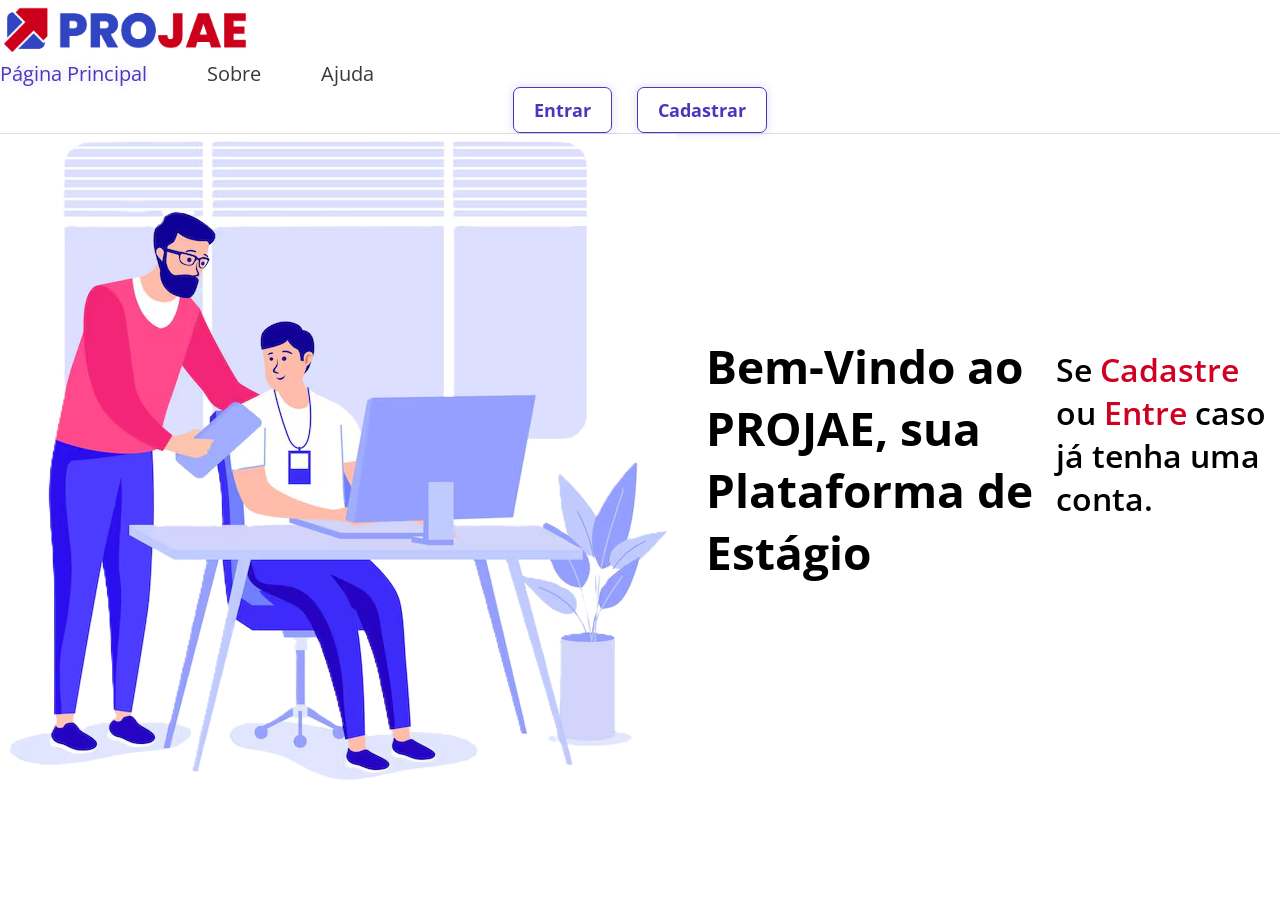
<file: public/index.html>
<!DOCTYPE html>
<html lang="pt-BR">
<head>
    <meta charset="UTF-8">
    <meta name="viewport" content="width=device-width, initial-scale=1.0">

    <link rel="stylesheet" href="assets/css/globalEimports.css">
    <link rel="stylesheet" href="assets/css/navegation.css">
    <link rel="stylesheet" href="assets/css/index.css">

    <title>PROJAE - HOME</title>
</head>
<body>
    <header class="cabecalho">
        <div class="logo"><img class="img" src="assets/img/imagotipo.png" alt="Projae logo"></div>
        <ul class="list">
            <li><a class="item-list active" href="index.php">Página Principal</a></li>
            <li><a class="item-list" href="about.php">Sobre</a></li>
            <li><a class="item-list" href="help.php">Ajuda</a></li>
        </ul>
        <div class="cta">
            <a href="#" class="btnLogin">Entrar</a>
            <a href="#" class="btnCadastro">Cadastrar</a>
        </div>
    </header>
    <main class="principal ">
        <div class="content">
            <div class="sideLeft">
                <img src="assets/img/background2-index.png" alt="">
            </div>
            <div class="sideRight">
                <p class="paragrafo welcome">Bem-Vindo ao PROJAE, sua Plataforma de Estágio</p>
                <p class="paragrafo">Se <a href="#">Cadastre</a href="#"> ou <a href="#">Entre</a> caso já tenha uma conta.</p>
            </div>
        </div>
    </main>
</body>
</html>
</file>
<file: public/assets/css/globalEimports.css>
@import url('https://fonts.googleapis.com/css2?family=Open+Sans:ital,wght@0,300..800;1,300..800&display=swap');
@import url('https://fonts.googleapis.com/css2?family=Inter:ital,opsz,wght@0,14..32,100..900;1,14..32,100..900&display=swap');

*{
    margin:0;
    padding:0;
    box-sizing:border-box;
    font-family: 'Open Sans', sans-serif;
}
</file>
<file: public/assets/css/navegation.css>
.cabecalho {
  width: 100%;
  border-bottom: 1px solid #ddd;
  background-color: white;
}

.contentCabecalho {
  display: flex;
  justify-content: space-between;
  align-items: center;
  max-width: 70%;
  height: 100px;
  background: white;
  padding: 0 40px;
  margin: 0 auto;
}

.img {
  width: 250px;
}

.list {
  display: flex;
  list-style: none;
  gap: 60px;
}

.item-list {
  text-decoration: none;
  color: #3a3a3a;
  font-size: 20px;
}

.item-list:hover {
  text-shadow: 0px 0px 10px rgba(74, 56, 190, 0.2);
  color: #4938be;
}

.active {
  text-shadow: 0px 0px 10px rgba(74, 56, 190, 0.2);
  color: #4938be;
}

a.activeBtn {
  background-color: #4938be;
  color: #ffffff;
  transition: 0.3s;
}

a.activeBtn:hover {
  box-shadow: rgba(74, 56, 190) 0px 0px 10px;
}

.cta {
  display: flex;
  justify-content: center;
  align-items: center;
  gap: 25px;
}

.btnLogin,
.btnCadastro {
  text-decoration: none;
  padding: 10px 20px;
  border-radius: 7px;
  background-color: white;
  color: #4938be;
  border: #4938be solid 1px;
  box-shadow: rgba(74, 56, 190, 0.2) 0px 0px 10px;
  font-size: 18px;
  font-weight: 700;
  cursor: pointer;
}

.btnLogin:hover,
.btnCadastro:hover {
  background-color: #4938be;
  box-shadow: rgba(74, 56, 190, 0.2) 0px 0px 10px;
  color: #fff;
  transition: 0.3s;
}

.btnSair {
  text-decoration: none;
  padding: 10px 20px;
  border-radius: 7px;
  background-color: white;
  color: #4938be;
  border: #4938be solid 1px;
  box-shadow: rgba(74, 56, 190, 0.2) 0px 0px 10px;
  font-size: 18px;
  font-weight: 700;
  cursor: pointer;
}

.btnSair:hover {
  background-color: #4938be;
  box-shadow: rgba(74, 56, 190, 0.2) 0px 0px 10px;
  color: #fff;
  transition: 0.3s;
}
</file>
<file: public/assets/css/index.css>
.content {
  display: flex;
  justify-content: space-around;
  align-items: center;
  gap: 30px;
  height: 600px;
}

.sideLeft,
.sideRight {
  flex: 1;
}

.sideLeft {
  display: flex;
  flex-direction: column;
  align-items: start;
  width: 100%;
  height: 100%;
}

.paragrafo {
  font-size: 32px;
  font-weight: 600;
  color: black;
}

.welcome {
  font-size: 46px;
  font-weight: 700;
  color: black;
  margin-top: 50px;
}

.azul {
  font-family: 'Inter', sans-serif;
  font-weight: 900;
  color: #4938be;
}

.vermelho {
  font-family: 'Inter', sans-serif;
  font-weight: 900;
  color: #CF0021;
}

.paragrafo > a {
  text-decoration: none;
  color: #CF0021;
}

.paragrafo > a:hover {
  text-decoration: underline;
}

.sideRight {
  display: flex;
  justify-content: center;
  align-items: center;
  width: 100%;
  height: 100%;
}

.sideRight img {
  width: 100%;
}
</file>
